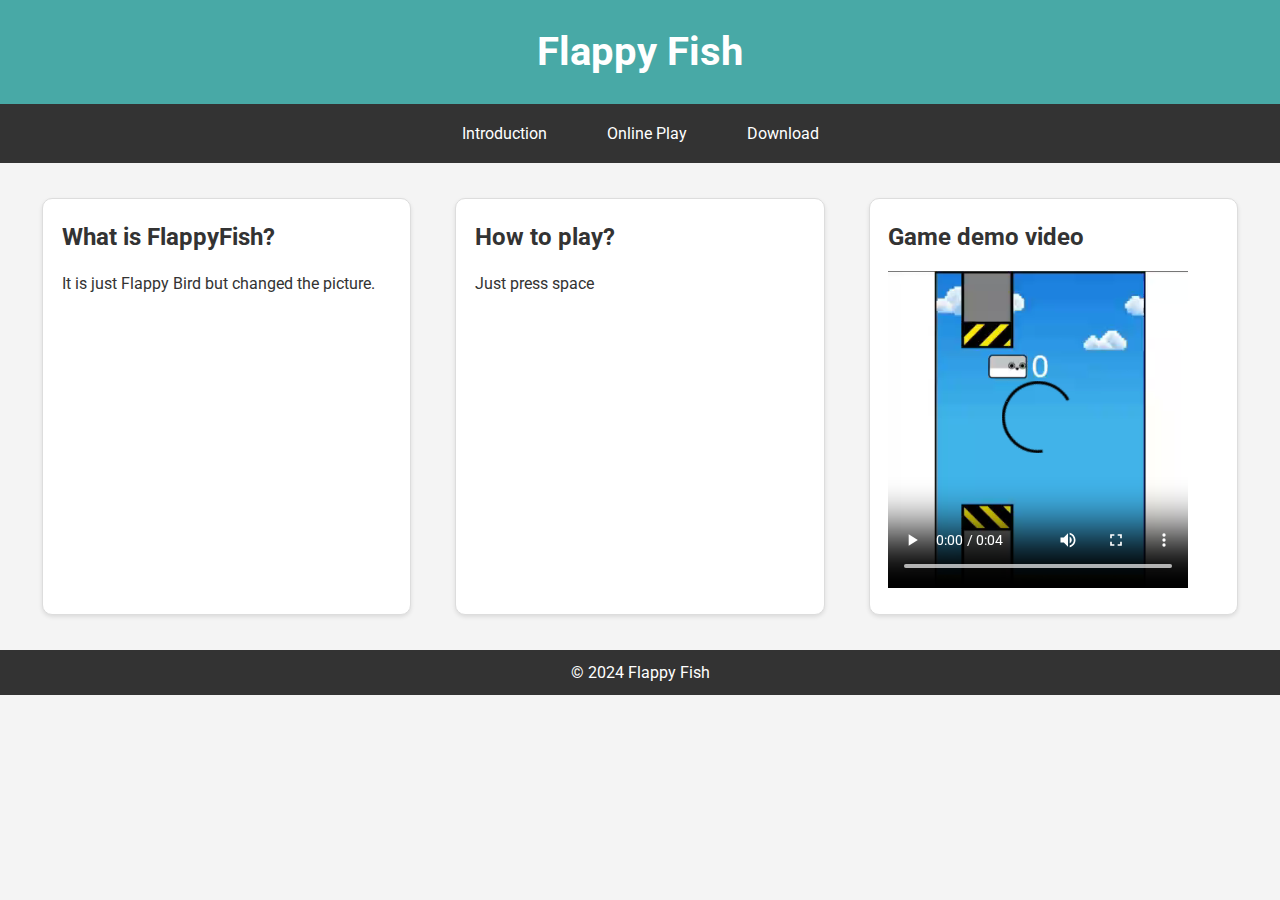
<file: index.html>
<!DOCTYPE html>
<html>

<head>
    <meta charset="UTF-8">
    <meta http-equiv="X-UA-Compatible" content="IE=edge">
    <meta name="viewport" content="width=device-width, initial-scale=1.0">
    <title>FlappyFish!</title>
    <link rel="stylesheet" href="index.css">
    <link rel="icon" href="images\fish.png" type="image/x-icon">
    <link rel="stylesheet" href="https://fonts.googleapis.com/css2?family=Roboto:wght@400;700&display=swap">
</head>

<body>
    <header>
        <h1>Flappy Fish</h1>
    </header>

    <nav class="navbar">
        <a href="index.html"><button class="buttons">Introduction</button></a>
        <a href="onlinePlayPage.html"><button class="buttons">Online Play</button></a>
        <a href="download.html"><button class="buttons">Download</button></a>
    </nav>

    <main>
        <aside>
            <h2>What is FlappyFish?</h2>
            <p>It is just Flappy Bird but changed the picture.</p>
        </aside>

        <section>
            <h2>How to play?</h2>
            <p>Just press space</p>
        </section>

        <article>
            <h2>Game demo video</h2>
            <video controls width="300">
                <source src="demo.mp4" type="video/mp4">
            </video>
        </article>
    </main>

    <footer>
        <p>&copy; 2024 Flappy Fish</p>
    </footer>
</body>

</html>
</file>
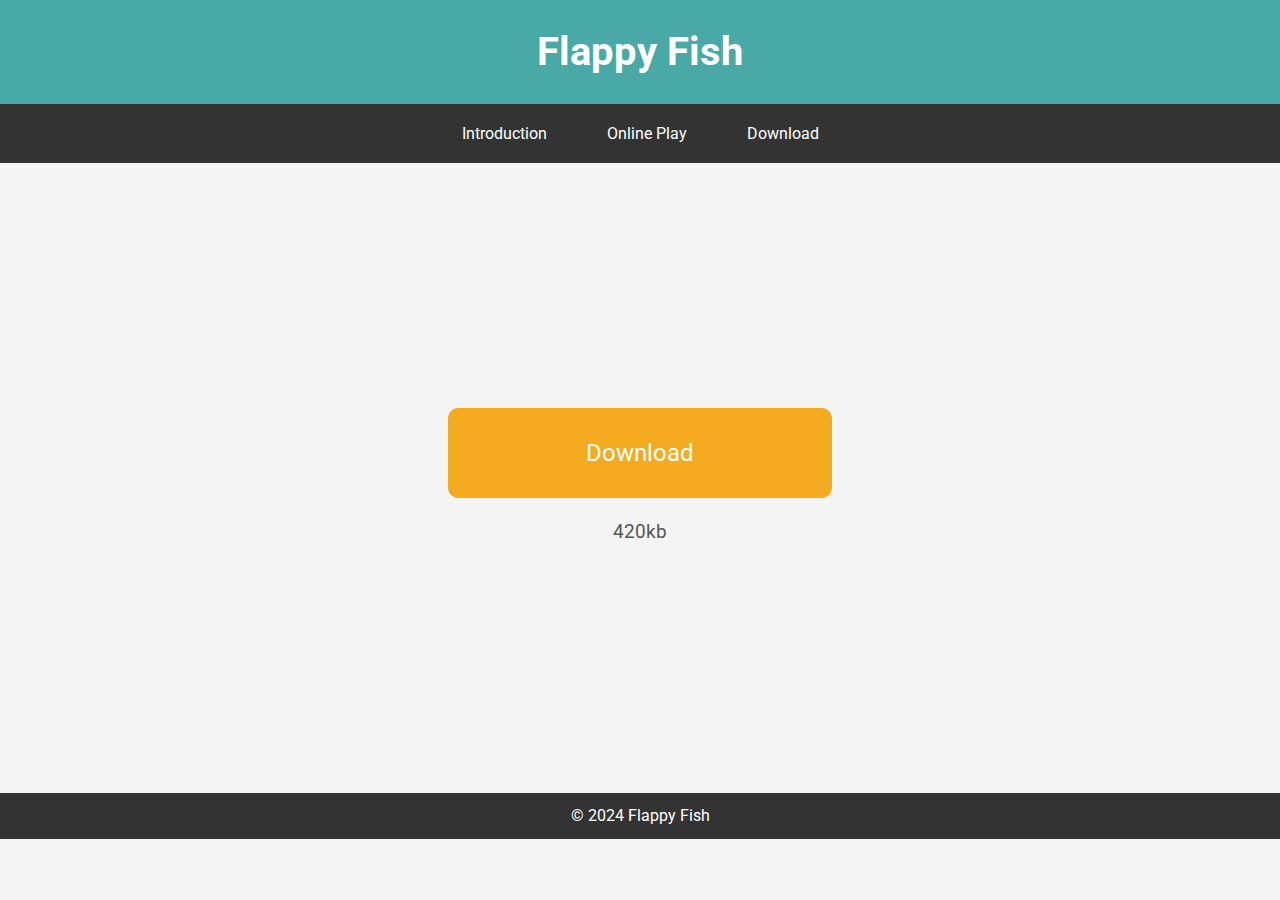
<file: download.html>
<!DOCTYPE html>
<html>

<head>
    <meta charset="UTF-8">
    <meta http-equiv="X-UA-Compatible" content="IE=edge">
    <meta name="viewport" content="width=device-width, initial-scale=1.0">
    <title>FlappyFish!</title>
    <link rel="stylesheet" href="https://fonts.googleapis.com/css2?family=Roboto:wght@400;700&display=swap">
    <link rel="icon" href="images\fish.png" type="image/x-icon">
    <link rel="stylesheet" href="download.css">
</head>

<body>
    <header>
        <h1>Flappy Fish</h1>
    </header>

    <nav class="navbar">
        <a href="index.html"><button class="buttons">Introduction</button></a>
        <a href="onlinePlayPage.html"><button class="buttons">Online Play</button></a>
        <a href="download.html"><button class="buttons">Download</button></a>
    </nav>

    <main>
        <a href="FlappyFish.zip" download="FlappyFish.zip"><button id="downloadButton">Download</button></a>
        <div id="information">420kb</div>
    </main>

    <footer>
        <p>&copy; 2024 Flappy Fish</p>
    </footer>
</body>

</html>
</file>
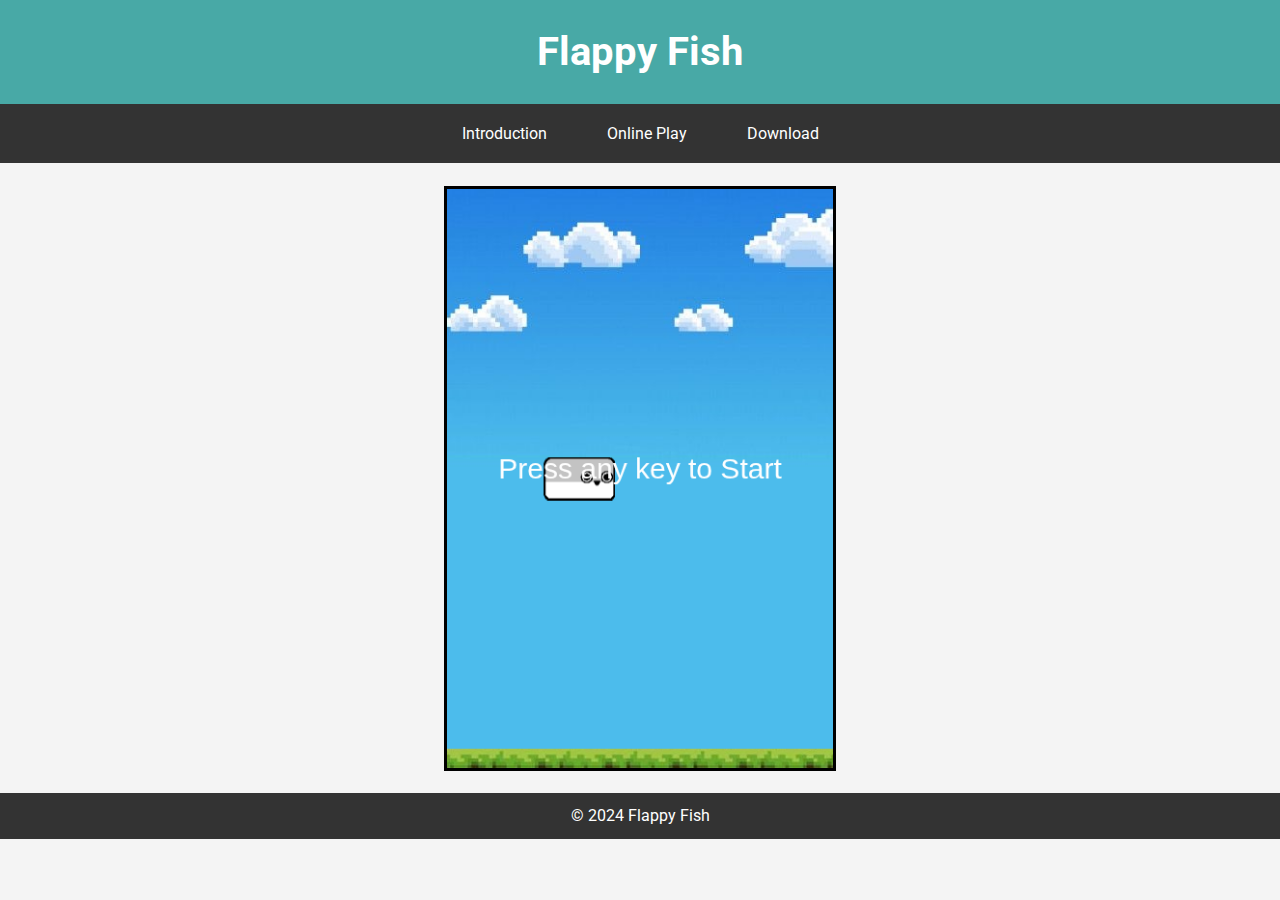
<file: onlinePlayPage.html>
<!DOCTYPE html>
<html>

<head>
    <meta charset="UTF-8">
    <meta http-equiv="X-UA-Compatible" content="IE=edge">
    <meta name="viewport" content="width=device-width, initial-scale=1.0">
    <title>FlappyFish!</title>
    <link rel="stylesheet" href="onlinePlayPage.css">
    <link rel="icon" href="images\fish.png" type="image/x-icon">
    <link rel="stylesheet" href="https://fonts.googleapis.com/css2?family=Roboto:wght@400;700&display=swap">
</head>

<body>
    <header>
        <h1>Flappy Fish</h1>
    </header>

    <nav class="navbar">
        <a href="index.html"><button class="buttons">Introduction</button></a>
        <a href="onlinePlayPage.html"><button class="buttons">Online Play</button></a>
        <a href="download.html"><button class="buttons">Download</button></a>
    </nav>

    <main>
        <canvas id="gameCanvas"></canvas>
    </main>

    <footer>
        <p>&copy; 2024 Flappy Fish</p>
    </footer>

    <script src="onlinePlayPage.js"></script>
</body>

</html>
</file>
<file: index.css>
* {
    box-sizing: border-box;
    margin: 0;
    padding: 0;
    font-family: 'Roboto', sans-serif;
}

body {
    background-color: #f4f4f4;
    color: #333;
    line-height: 1.6;
}

header {
    background-color: #48a9a6;
    color: #fff;
    text-align: center;
    padding: 20px 0;
    box-shadow: 0 2px 4px rgba(0, 0, 0, 0.1);
}

header h1 {
    margin: 0;
    font-size: 2.5rem;
}

.navbar {
    background-color: #333;
    display: flex;
    justify-content: center;
    padding: 10px 0;
}

.buttons {
    background-color: #333;
    border: none;
    color: #fff;
    padding: 10px 20px;
    margin: 0 10px;
    font-size: 1rem;
    cursor: pointer;
    transition: background-color 0.3s, color 0.3s;
}

.buttons:hover {
    background-color: #48a9a6;
    color: #fff;
}

main {
    display: flex;
    flex-wrap: wrap;
    justify-content: space-around;
    padding: 20px;
}

aside, section, article {
    background: #fff;
    border: 1px solid #ddd;
    border-radius: 10px;
    box-shadow: 0 2px 4px rgba(0, 0, 0, 0.1);
    margin: 15px;
    padding: 18.6px;
    flex: 1 1 calc(33% - 40px);
    max-width: calc(33% - 40px);
}

aside h2, section h2, article h2 {
    margin-bottom: 15px;
}

footer {
    background-color: #333;
    color: #fff;
    text-align: center;
    padding: 10px 0;
    position: relative;
    bottom: 0;
    width: 100%;
}

@media (max-width: 768px) {
    aside, section, article {
        flex: 1 1 calc(50% - 40px);
        max-width: calc(50% - 40px);
    }
}

@media (max-width: 600px) {
    aside, section, article {
        flex: 1 1 100%;
        max-width: 100%;
    }
}
</file>
<file: download.css>
* {
    box-sizing: border-box;
    margin: 0;
    padding: 0;
    font-family: 'Roboto', sans-serif;
}

body {
    background-color: #f4f4f4;
    color: #333;
    line-height: 1.6;
}

header {
    background-color: #48a9a6;
    color: #fff;
    text-align: center;
    padding: 20px 0;
    box-shadow: 0 2px 4px rgba(0, 0, 0, 0.1);
}

header h1 {
    margin: 0;
    font-size: 2.5rem;
}

.navbar {
    background-color: #333;
    display: flex;
    justify-content: center;
    padding: 10px 0;
}

.buttons {
    background-color: #333;
    border: none;
    color: #fff;
    padding: 10px 20px;
    margin: 0 10px;
    font-size: 1rem;
    cursor: pointer;
    transition: background-color 0.3s, color 0.3s;
}

.buttons:hover {
    background-color: #48a9a6;
    color: #fff;
}

main {
    height: 70vh;
    display: flex;
    flex-direction: column;
    justify-content: center;
    align-items: center;
}

#downloadButton {
    height: 10vh;
    width: 30vw;
    font-size: 1.5rem;
    background-color: #f4aa21;
    color: #fff;
    border: none;
    border-radius: 10px;
    margin-bottom: 1vh;
    transition: background-color 0.2s, color 0.2s;
    cursor: pointer;
}

#downloadButton:hover {
    background-color: #d39522;
    color: #f9ff87;
}

#information {
    font-size: 1.2rem;
    color: #555;
    margin-top: 10px;
}

footer {
    background-color: #333;
    color: #fff;
    text-align: center;
    padding: 10px 0;
    position: relative;
    bottom: 0;
    width: 100%;
}

@media (max-width: 600px) {
    .buttons {
        width: 100%;
        margin: 5px 0;
    }

    main {
        flex-direction: column;
    }

    #downloadButton {
        width: 300px;
    }
}
</file>
<file: onlinePlayPage.css>
* {
    box-sizing: border-box;
    margin: 0;
    padding: 0;
    font-family: 'Roboto', sans-serif;
}

body {
    background-color: #f4f4f4;
    color: #333;
    line-height: 1.6;
}

header {
    background-color: #48a9a6;
    color: #fff;
    text-align: center;
    padding: 20px 0;
    box-shadow: 0 2px 4px rgba(0, 0, 0, 0.1);
}

header h1 {
    margin: 0;
    font-size: 2.5rem;
}

.navbar {
    background-color: #333;
    display: flex;
    justify-content: center;
    padding: 10px 0;
}

.buttons {
    background-color: #333;
    border: none;
    color: #fff;
    padding: 10px 20px;
    margin: 0 10px;
    font-size: 1rem;
    cursor: pointer;
    transition: background-color 0.3s, color 0.3s;
}

.buttons:hover {
    background-color: #48a9a6;
    color: #fff;
}

main {
    display: flex;
    justify-content: center;
    align-items: center;
    height: 70vh;
}

#gameCanvas {
    border: 3px solid black;    
    height: 65vh;
}

footer {
    background-color: #333;
    color: #fff;
    text-align: center;
    padding: 10px 0;
    position: relative;
    bottom: 0;
    width: 100%;
}

@media (max-width: 600px) {
    .buttons {
        width: 100%;
        margin: 5px 0;
    }

    main {
        flex-direction: column;
    }
}
</file>
